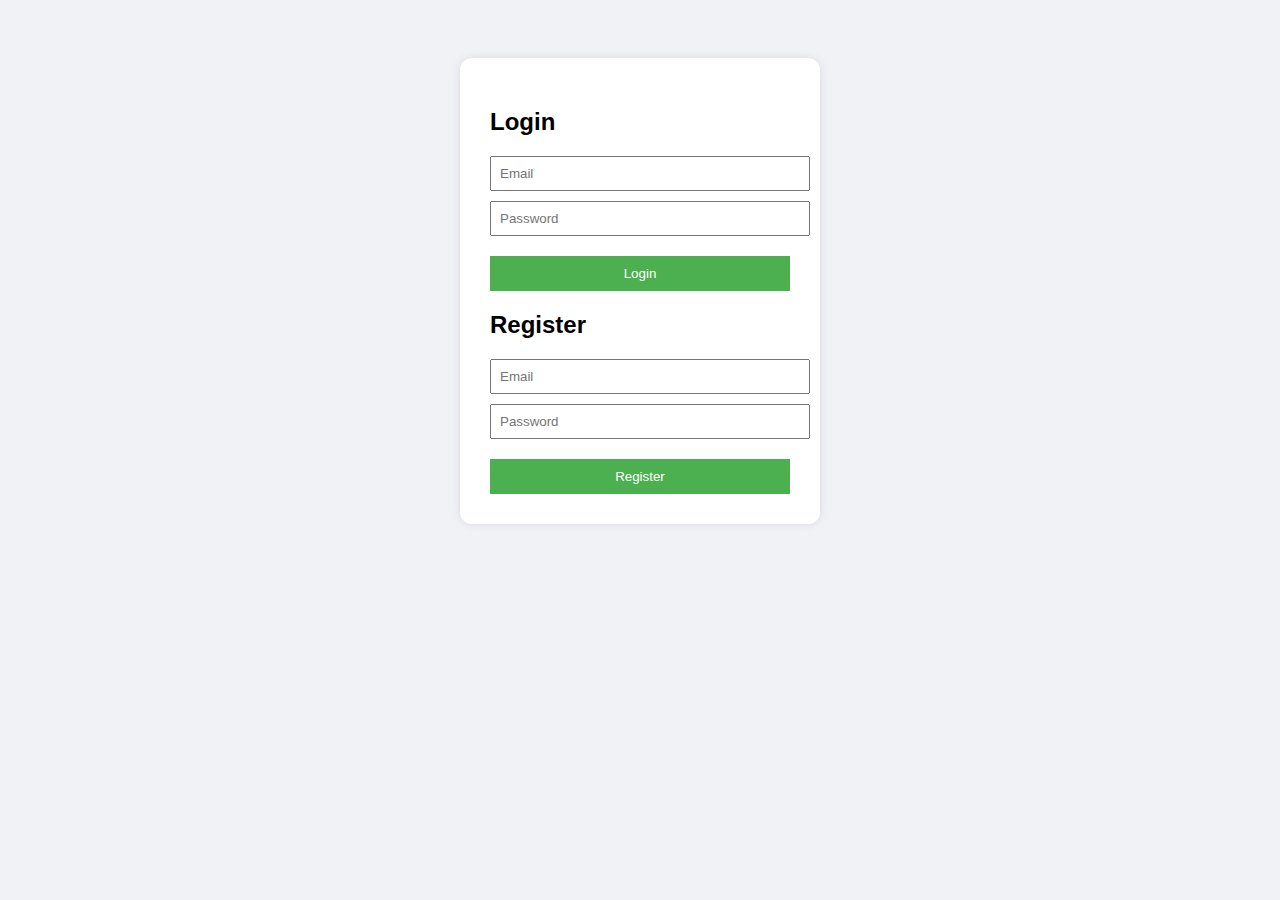
<file: index.html>
<!DOCTYPE html>
<html>
<head><title>Login/Register</title><link rel="stylesheet" href="style.css"></head>
<body>
  <div class="box">
    <h2>Login</h2>
    <input id="loginEmail" type="text" placeholder="Email">
    <input id="loginPass" type="password" placeholder="Password">
    <button onclick="login()">Login</button>
    <h2>Register</h2>
    <input id="regEmail" type="text" placeholder="Email">
    <input id="regPass" type="password" placeholder="Password">
    <button onclick="register()">Register</button>
  </div>
  <script src="auth.js"></script>
</body>
</html>
</file>
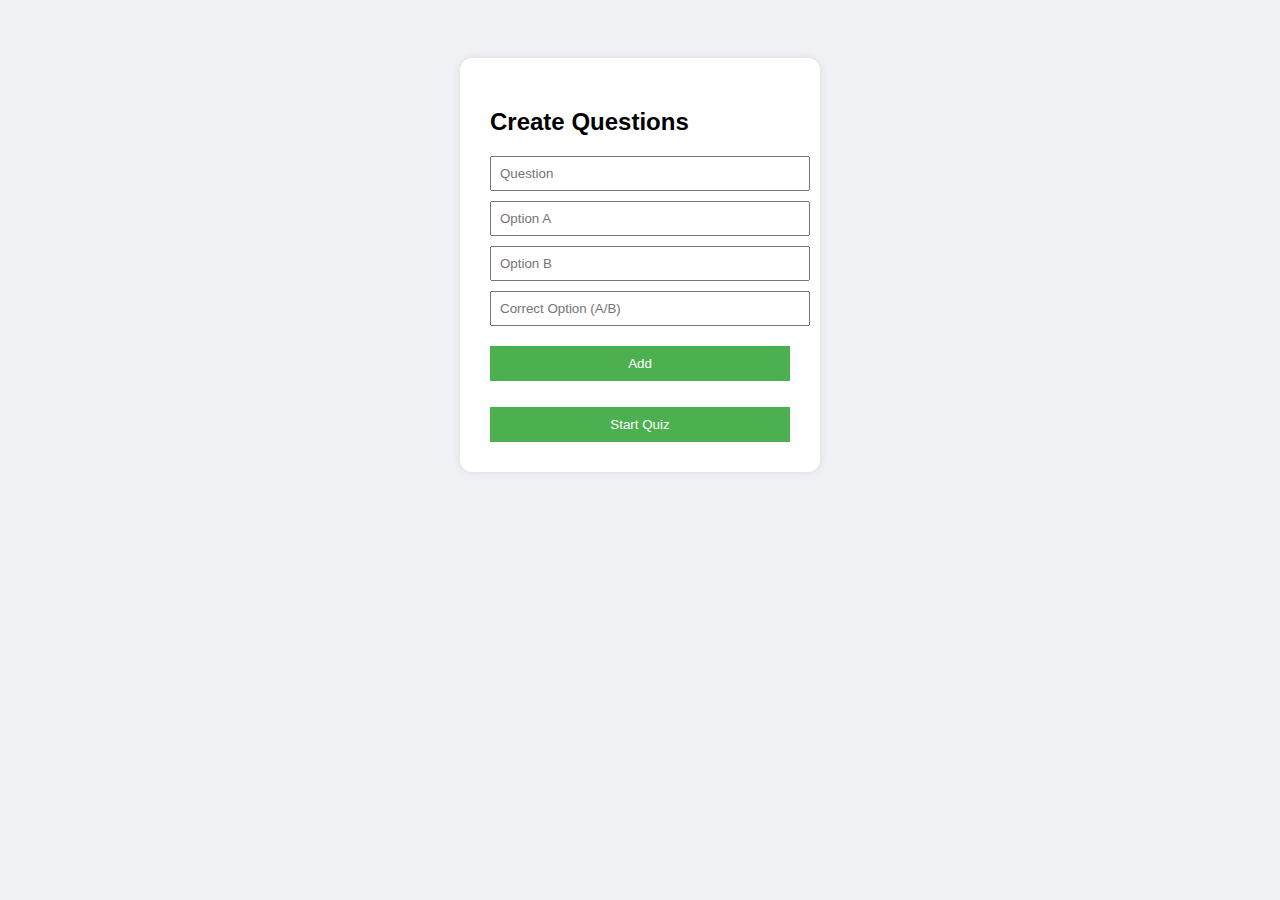
<file: dashboard.html>
<!DOCTYPE html>
<html>
<head><title>Quiz Creator</title><link rel="stylesheet" href="style.css"></head>
<body>
  <div class="box">
    <h2>Create Questions</h2>
    <input id="question" placeholder="Question">
    <input id="optA" placeholder="Option A">
    <input id="optB" placeholder="Option B">
    <input id="correct" placeholder="Correct Option (A/B)">
    <button onclick="addQuestion()">Add</button>
    <ul id="questionsList"></ul>
    <a href="quiz.html"><button>Start Quiz</button></a>
  </div>
  <script src="quizmaker.js"></script>
</body>
</html>
</file>
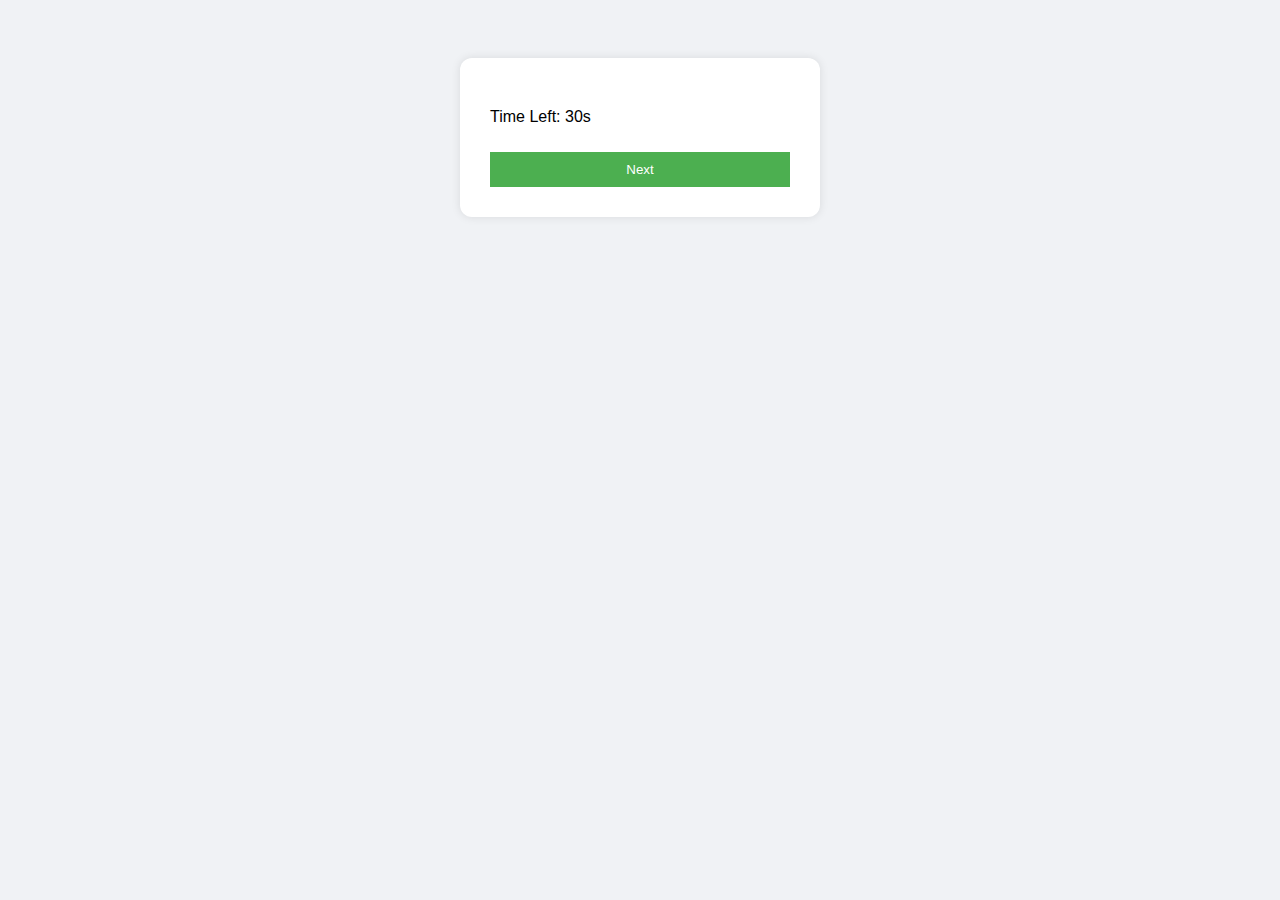
<file: quiz.html>
<!DOCTYPE html>
<html>
<head><title>Play Quiz</title><link rel="stylesheet" href="style.css"></head>
<body>
  <div class="box">
    <h2 id="question"></h2>
    <ul id="options"></ul>
    <p>Time Left: <span id="time">30</span>s</p>
    <button onclick="next()">Next</button>
  </div>
  <script src="playquiz.js"></script>
</body>
</html>
</file>
<file: style.css>
body {
  font-family: sans-serif;
  background: #f0f2f5;
  display: flex;
  justify-content: center;
  padding-top: 50px;
}
.box {
  background: white;
  padding: 30px;
  border-radius: 12px;
  width: 300px;
  box-shadow: 0 0 10px rgba(0,0,0,0.1);
}
input {
  display: block;
  margin-bottom: 10px;
  width: 100%;
  padding: 8px;
}
button {
  padding: 10px;
  width: 100%;
  background: #4CAF50;
  color: white;
  border: none;
  margin-top: 10px;
  cursor: pointer;
}
ul {
  list-style: none;
  padding: 0;
}
</file>
